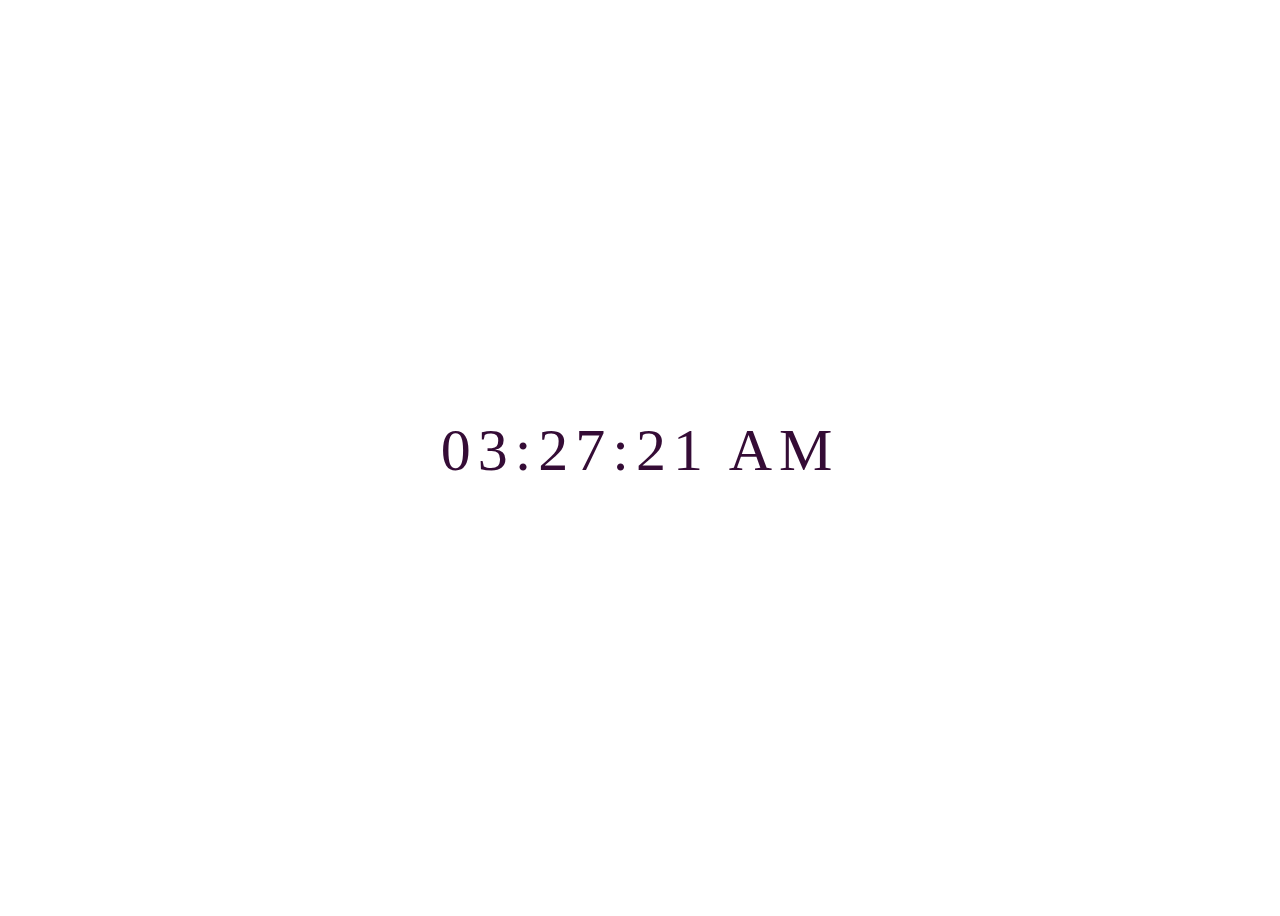
<file: Digital_Clock/index.html>
<!DOCTYPE html>
<html lang="en">
<head>
    <meta charset="UTF-8">
    <meta http-equiv="X-UA-Compatible" content="IE=edge">
    <link rel="preconnect" href="https://fonts.gstatic.com" crossorigin>
    <link href="https://fonts.googleapis.com/css2?family=Roboto:ital,wght@0,400;0,500;0,700;0,900;1,400;1,500;1,700;1,900&display=swap" rel="stylesheet">
    <meta name="viewport" content="width=device-width, initial-scale=1.0">
    <link rel="preconnect" href="https://fonts.googleapis.com">
    <link rel="stylesheet" href="./style.css">
    <title>Digital_Clock</title>
</head>
<body>
<div id="MyClockDisplay" class="clock" onload="showTime()"></div>

<script src="./script.js"></script>
</body>
</html>
</file>
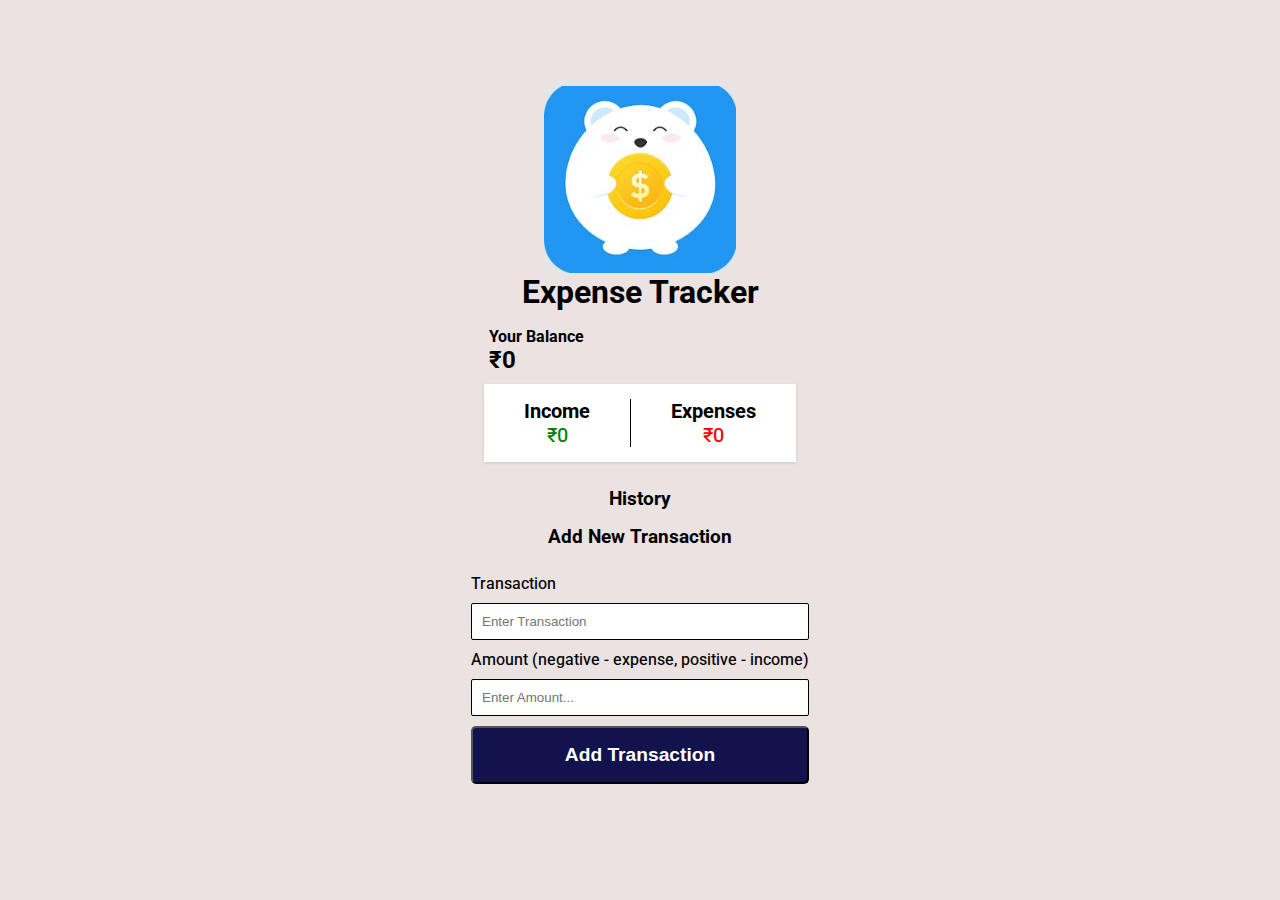
<file: Expense Tracker/index.html>
<!DOCTYPE html>
<html lang="en">
  <head>
    <meta charset="UTF-8" />
    <meta http-equiv="X-UA-Compatible" content="IE=edge" />
    <meta name="viewport" content="width=device-width, initial-scale=1.0" />
    <title>Expense Tracker</title>
    <link rel="stylesheet" href="./style/style.css" />
    <img src="./image/tr.JPG" alt="Expense Tracker" class="image">
  </head>

  <body>
    <div class="container">
      <h1>Expense Tracker</h1>
      <div class="balance">    
        <h4 class="title-balance">Your Balance</h4>
        <h2 id="balance">₹0.00</h2>
      </div>
    

    <div class="inc-exp-container">
      <div class="money">
        <h4>Income</h4>
        <p id="money-plus" class="money-plus">+₹0.00</p>
      </div>
      <div class="money">
        <h4>Expenses</h4>
        <p id="money-minus" class="money-minus">+₹0.00</p>
      </div>
    </div>

    <h3 class="history">History</h3>
    <ul id="list" class="list">
      <li class="minus">cash <span>-₹500</span><button class="delete-btn">x</button></li>
      <li class="plus">Salary <span>₹300</span><button class="delete-btn">x</button></li>
    </ul>

    <h3 class="Trans">Add New Transaction</h3>
    <form action="#" id="form">
        
      <div class="form-control">
        <label form="transaction" class="Trans-head">Transaction</label>
        <input type="transaction" id="transaction" placeholder="Enter Transaction"/>
      </div>

      <div class="form-control">
        <label for="amount">Amount (negative - expense, positive - income)</label>
        <input type="number" id="amount" placeholder="Enter Amount..." />
      </div>

      <button class="btn" type="submit">Add Transaction</button>
    </form>
  </div>

    <script src="./script/script.js"></script>
  </body>
</html>
</file>
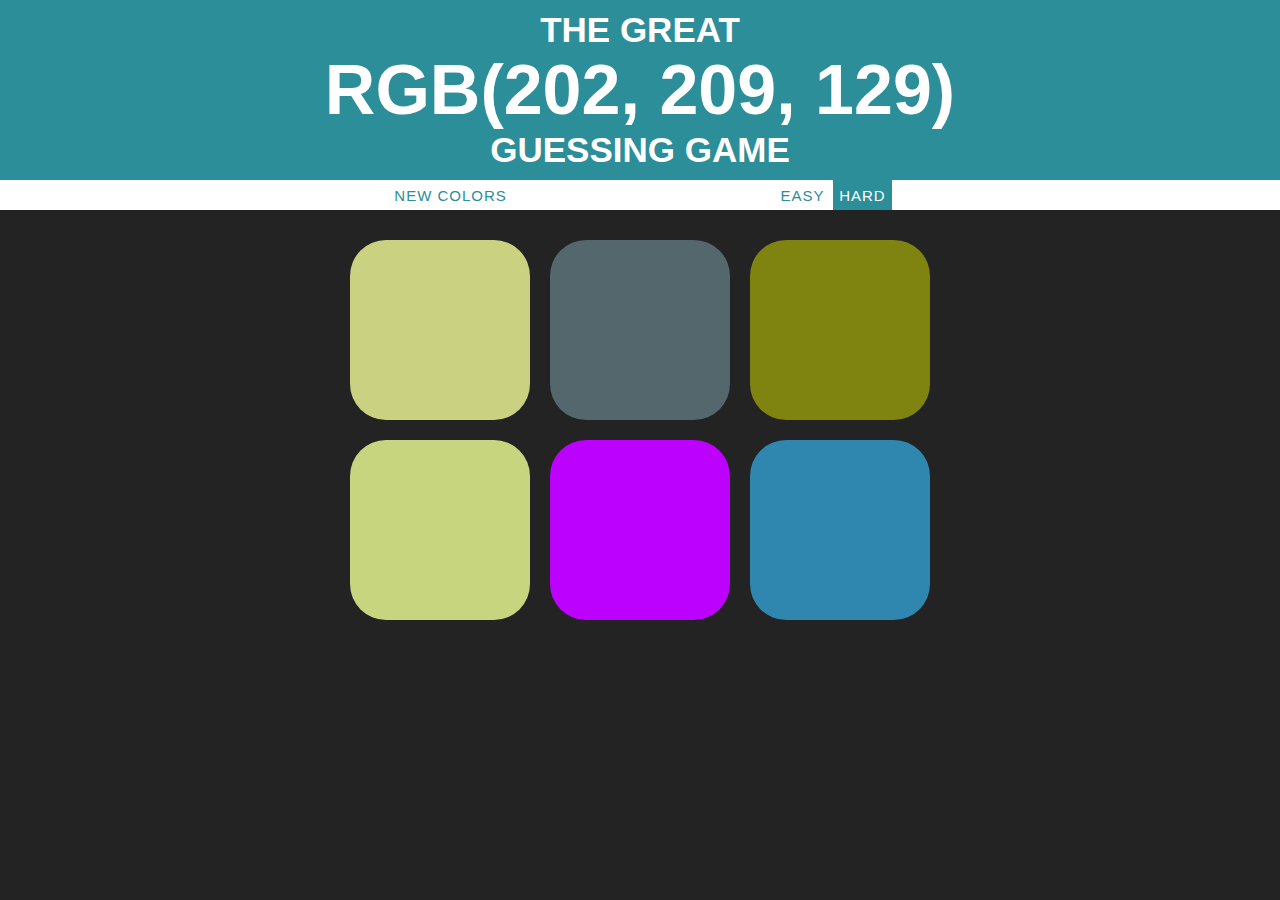
<file: Guess_The_Colour/index.html>
<!DOCTYPE html>
<html lang="en">
<head>
    <meta charset="UTF-8">
    <meta http-equiv="X-UA-Compatible" content="IE=edge">
    <link rel="preconnect" href="https://fonts.gstatic.com" crossorigin>
    <link href="https://fonts.googleapis.com/css2?family=Roboto:ital,wght@0,400;0,500;0,700;0,900;1,400;1,500;1,700;1,900&display=swap" rel="stylesheet">
    <meta name="viewport" content="width=device-width, initial-scale=1.0">
    <link rel="preconnect" href="https://fonts.googleapis.com">
    <link rel="stylesheet" href="./style.css">
    <title>Guess_My_Color</title>
</head>
<body>
	<h1>The Great <span id="color-display">RGB</span> Guessing Game</h1>
	<div id ="stripe">
	<button id="reset">New Colors</button>
	<span id="message"></span>
	<button class="mode">Easy</button>
	<button class="mode selected">Hard</button>
	</div>
	<div id="container">
	<div class="square"></div>
	<div class="square"></div>
	<div class="square"></div>
	<div class="square"></div>
	<div class="square"></div>
	<div class="square"></div>
	</div>

<script type="text/javascript" src="./script.js"></script>
</body>
</html>
</file>
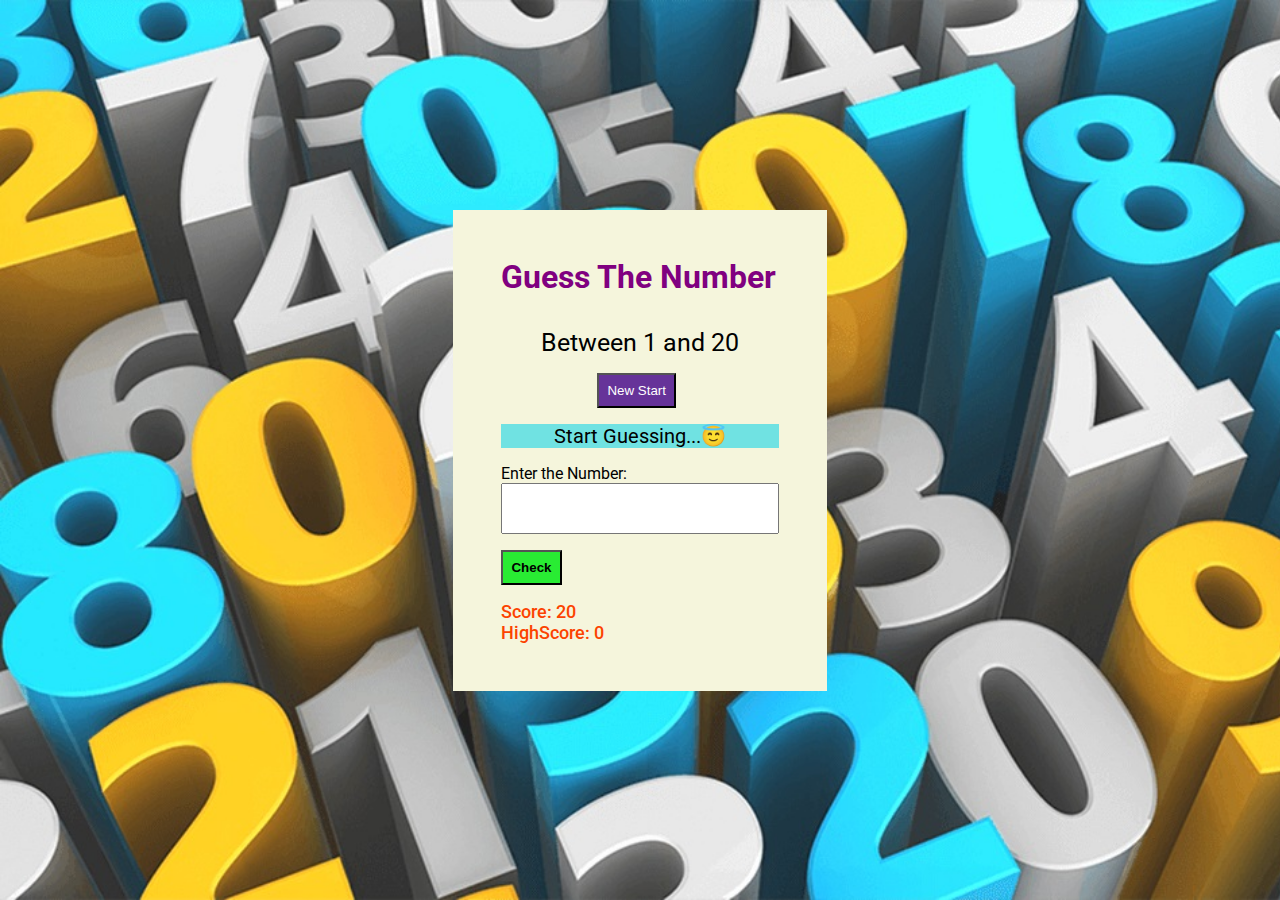
<file: GuessMyNumber/index.html>
<!DOCTYPE html>
<html lang="en">
<head>
    <meta charset="UTF-8">
    <meta http-equiv="X-UA-Compatible" content="IE=edge">
    <meta name="viewport" content="width=device-width, initial-scale=1.0">
    <link rel="preconnect" href="https://fonts.googleapis.com">
    <link rel="preconnect" href="https://fonts.gstatic.com" crossorigin>
    <link href="https://fonts.googleapis.com/css2?family=Roboto:ital,wght@0,400;0,500;0,700;0,900;1,400;1,500;1,700;1,900&display=swap" rel="stylesheet">
    <title>Guess My Number</title>
    <link rel="stylesheet" href="./style/style.css">
</head>
<body>
 <div class="container">
    <header>
        <h1 class="heading">Guess The Number</h1>
        <p class="sub-heading">Between 1 and 20</p>
        <button class="btn-again btn" id="btn-again">New Start</button>
        <p class="message" id="message">Start Guessing...😇</p>
    </header>
    <main class="main">
        <div class="left">
            <p>Enter the Number:</p>
            <input type="number" class="secret-number" id="secret-number"/>
            <button class="btn-check btn" id="btn-check">Check</button>
        </div>
        <div class="right">
            
            <p class="score">Score:  <span class="label-score" id="label-score">20</span></p>
            <p class="score">HighScore:  <span class="high-score" id="high-score">0</span></p>
        </div>

    </main>
</div>
    <script src="./script/script.js"></script>
</body>
</html>
</file>
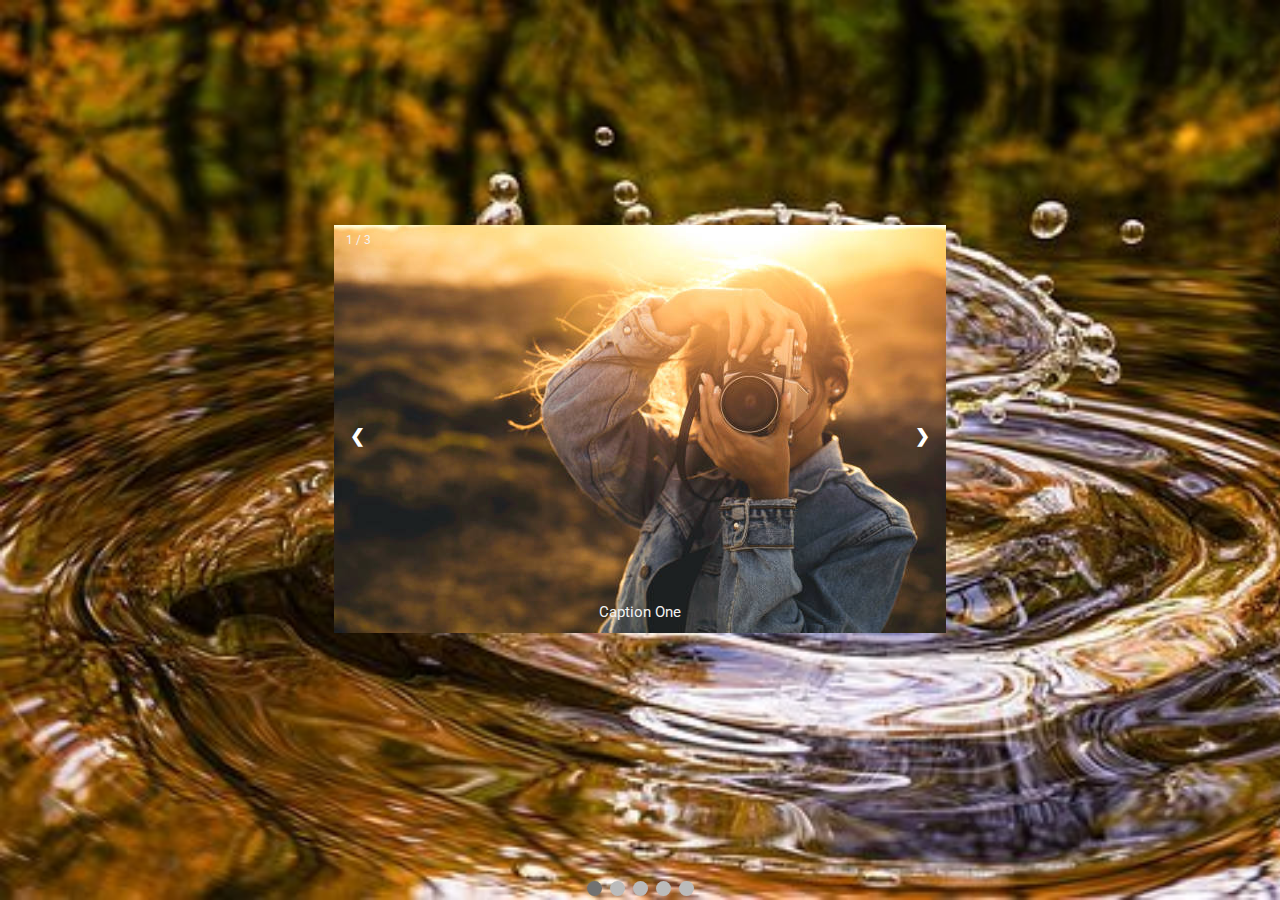
<file: Image_Carousel/index.html>
<!DOCTYPE html>
<html lang="en">
    <head>
        <meta charset="UTF-8">
        <meta http-equiv="X-UA-Compatible" content="IE=edge">
        <meta name="viewport" content="width=device-width, initial-scale=1.0">
        <link rel="preconnect" href="https://fonts.googleapis.com">
        <link rel="preconnect" href="https://fonts.gstatic.com" crossorigin>
        <link href="https://fonts.googleapis.com/css2?family=Roboto:ital,wght@0,400;0,500;0,700;0,900;1,400;1,500;1,700;1,900&display=swap" rel="stylesheet">
        <title>Image_Carousel</title>
        <link rel="stylesheet" href="./style.css">
    </head>
<body>

<div class="slideshow-container">

<div class="mySlides fade">
    <div class="numbertext">1 / 3</div>
      <img src="./Images/img6.jpg" style="width:100%">
      <div class="text">Caption One</div>
    </div>

    <div class="mySlides fade">
      <div class="numbertext">2 / 3</div>
      <img src="./Images/img7.jpg" style="width:100%">
      <div class="text">Caption Two</div>
    </div>

    <div class="mySlides fade">
      <div class="numbertext">3 / 3</div>
      <img src="./Images/img3.jpg" style="width:100%">
      <div class="text">Caption Three</div>
    </div>

    <div class="mySlides fade">
        <div class="numbertext">4 / 4</div>
        <img src="./Images/img4.jpg" style="width:100%">
        <div class="text">Caption Four</div>
    </div>

    <div class="mySlides fade">
        <div class="numbertext">5 / 5</div>
        <img src="./Images/img5.jpg" style="width:100%">
        <div class="text">Caption Five</div>
    </div>

    <a class="prev" onclick="plusSlides(-1)">&#10094;</a>
    <a class="next" onclick="plusSlides(1)">&#10095;</a>
</div>
<br>

<div style="text-align:center">
    <span class="dot" onclick="currentSlide(1)"></span>
    <span class="dot" onclick="currentSlide(2)"></span>
    <span class="dot" onclick="currentSlide(3)"></span>
    <span class="dot" onclick="currentSlide(4)"></span>
    <span class="dot" onclick="currentSlide(5)"></span>
</div>

<script src="./script.js"></script>
</body>
</html>
</file>
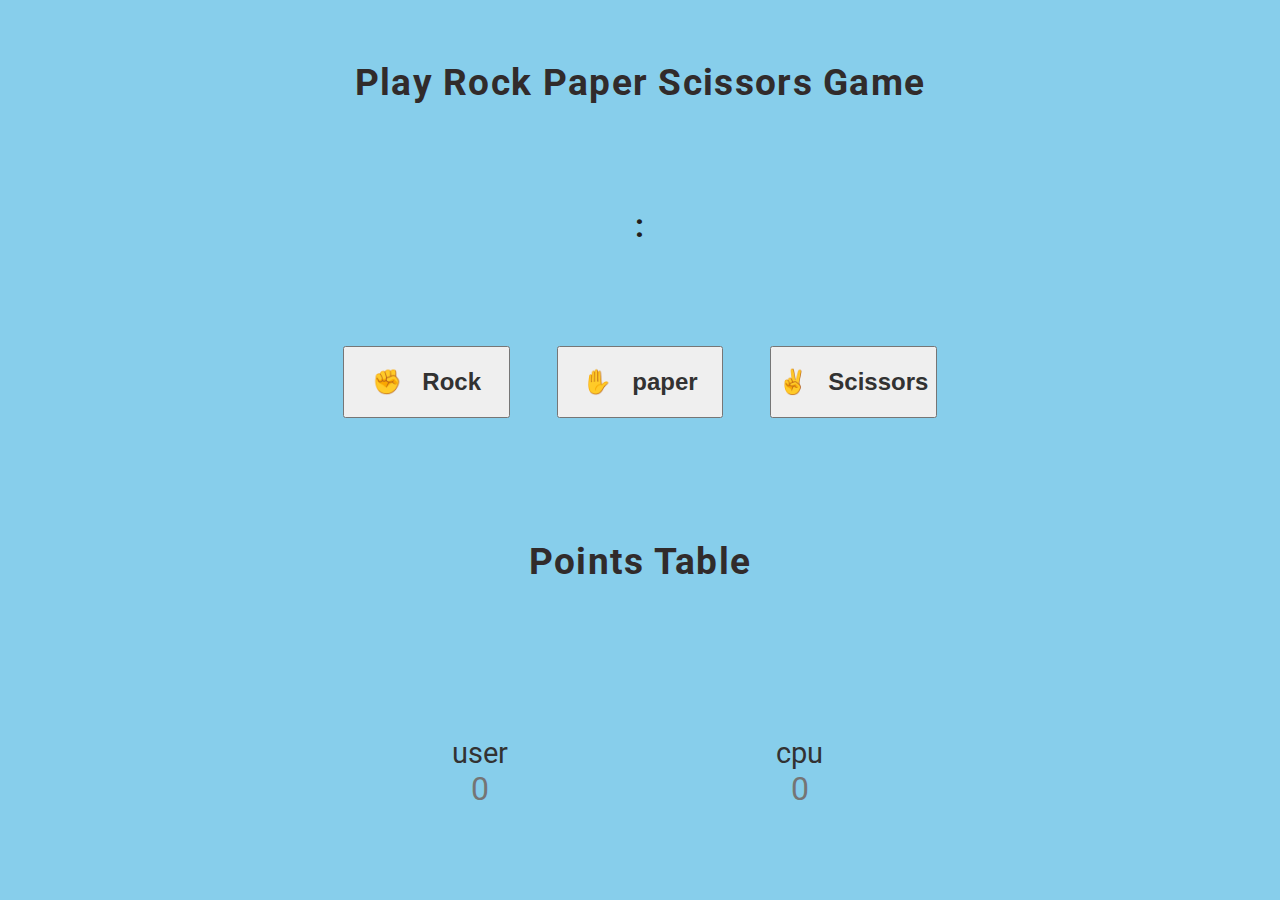
<file: Rock_Paper_Scissors_Game/index.html>
<html lang="en">

<head>
    <meta charset="UTF-8">
    <meta http-equiv="X-UA-Compatible" content="IE=edge">
    <meta name="viewport" content="width=device-width, initial-scale=1.0">
    <link rel="preconnect" href="https://fonts.googleapis.com">
    <link rel="preconnect" href="https://fonts.gstatic.com" crossorigin>
    <link href="https://fonts.googleapis.com/css2?family=Roboto:ital,wght@0,400;0,500;0,700;0,900;1,400;1,500;1,700;1,900&display=swap" rel="stylesheet">
    <title>Rock_Paper_Scissor</title>
    <link rel="stylesheet" href="./style.css">
</head>

<body class="grid">

    <h1>play rock paper Scissors game</h1>

    <div class="game-table flex">
        <span class="player-1"></span>
        <span>:</span>
        <span class="cpu"></span>
    </div>

    <div class="btn-row grid">
        <button class="btn rock-btn flex" data-value="✊"> ✊ &nbsp; Rock</button>
        <button class="btn paper-btn flex" data-value="✋"> ✋ &nbsp; paper</button>
        <button class="btn Scissors-btn flex" data-value="✌"> ✌ &nbsp; Scissors</button>
    </div>

    <h1>points table</h1>

    <div class="score-board grid">
        <span class="grid">
            <h6>user</h6>
            <p class="player-score">0</p>
        </span>
        <span class="grid">
            <h6>cpu</h6>
            <p class="cpu-score">0</p>
        </span>
    </div>

    <script src="./script.js"></script>
</body>

</html>
</file>
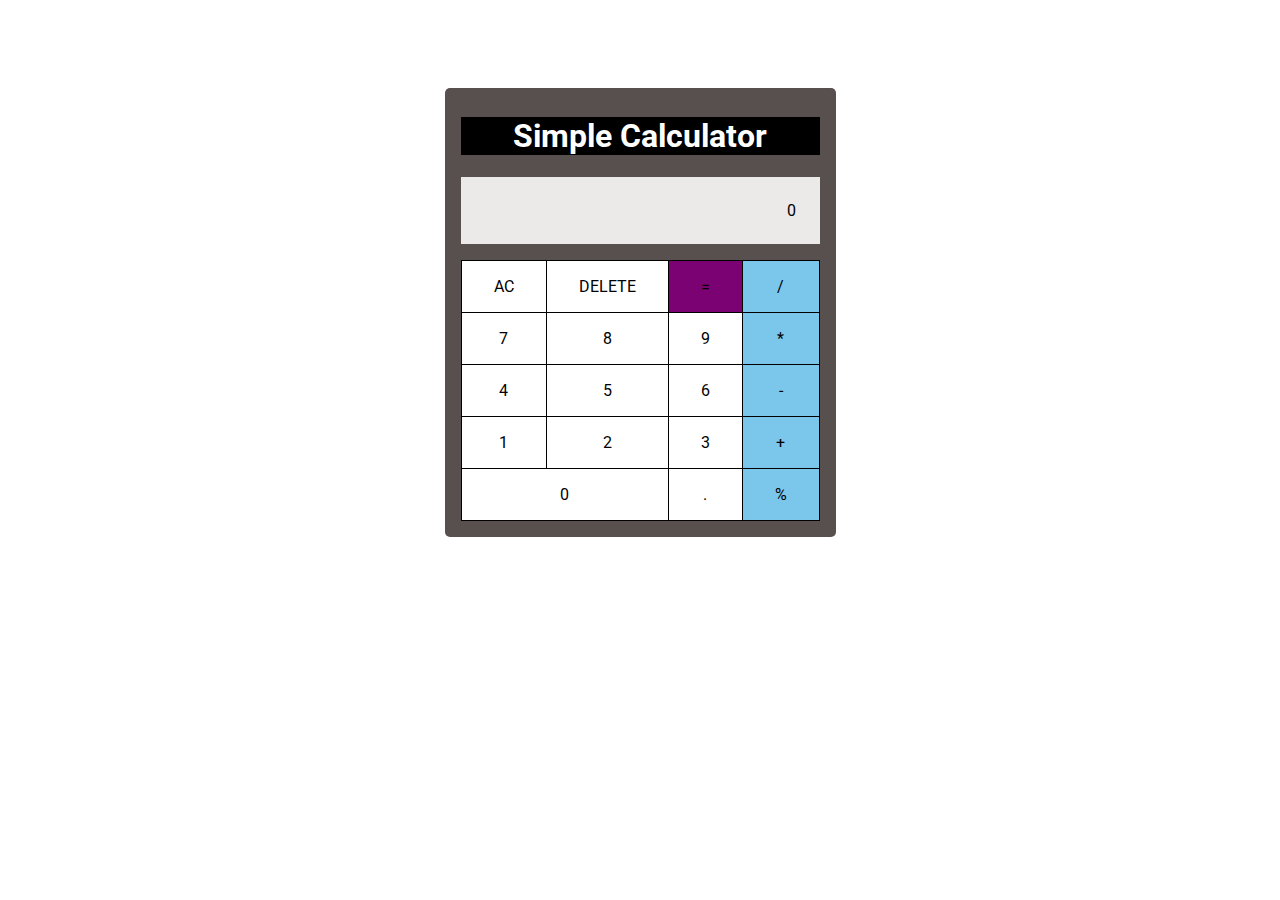
<file: simpleCalculator/index.html>
<!DOCTYPE html>
<html lang="en">
<head>
    <meta charset="UTF-8">
    <meta http-equiv="X-UA-Compatible" content="IE=edge">
    <meta name="viewport" content="width=device-width, initial-scale=1.0">
    <link rel="preconnect" href="https://fonts.googleapis.com">
    <link rel="preconnect" href="https://fonts.gstatic.com" crossorigin>
    <link href="https://fonts.googleapis.com/css2?family=Roboto:ital,wght@0,400;0,500;0,700;0,900;1,400;1,500;1,700;1,900&display=swap" rel="stylesheet">
    <link rel="stylesheet" href="style.css">
        <title>simple Calculator</title>
</head>
<body>
<section class="Title">
    <div class="container">
    <div class="row">
        <div class="heading">
            <h1>Simple Calculator</h1>
        </div>

        <div class="result" id="result">0</div>

        <table class="Table">
<tr>
    <td class="clear" id="clear">AC</td>
    <td class="delete" id="delete">DELETE</td>
    <td class="equal" id="equal">=</td>
    <td class="divide" id="divide" onclick="type(this)">/</td>
</tr>
<tr>
    <td class="number" id="7" onclick="type(this)">7</td>
    <td class="number" id="8" onclick="type(this)">8</td>
    <td class="number" id="9" onclick="type(this)">9</td>
    <td class="multiply" id="multiply" onclick="type(this)">*</td>
</tr>

<tr>
    <td class="number" id="4" onclick="type(this)">4</td>
    <td class="number" id="5" onclick="type(this)">5</td>
    <td class="number" id="6" onclick="type(this)">6</td>
    <td class="subtract" id="subtract" onclick="type(this)">-</td>
</tr>
<tr>
    <td class="number" id="1" onclick="type(this)">1</td>
    <td class="number" id="2" onclick="type(this)">2</td>
    <td class="number" id="3" onclick="type(this)">3</td>
    <td class="add" id="add" onclick="type(this)">+</td>
    
</tr>
<tr>
    <td class="number" id="0" colspan="2" onclick="type(this)" >0</td>
    <td class="number" id="." onclick="type(this)">.</td>
    <td class="percentage" id="percentage" onclick="type(this)">%</td>
</tr>
        </table>
    </div>
    </div>
</section>

    <script src="script.js"></script>
</body>
</html>
</file>
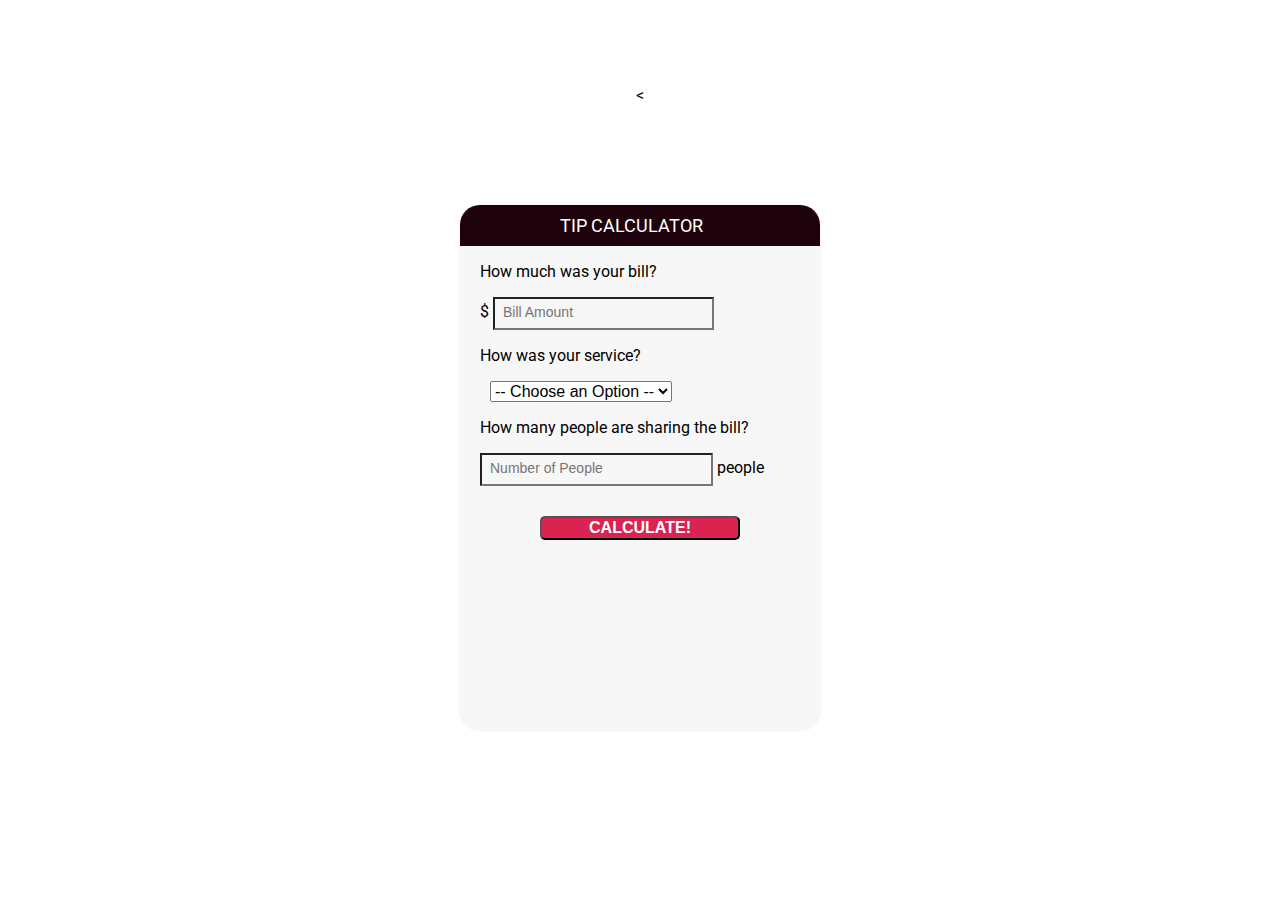
<file: Tip_Calculator/index.html>
<!DOCTYPE html>
<html lang="en">
<<head>
    <meta charset="UTF-8">
    <meta http-equiv="X-UA-Compatible" content="IE=edge">
    <link rel="preconnect" href="https://fonts.gstatic.com" crossorigin>
    <link href="https://fonts.googleapis.com/css2?family=Roboto:ital,wght@0,400;0,500;0,700;0,900;1,400;1,500;1,700;1,900&display=swap" rel="stylesheet">
    <link rel="stylesheet" href="./style.css">
    <title>Tip_Calculator</title>
    <meta name="viewport" content="width=device-width, initial-scale=1.0">
    <link rel="preconnect" href="https://fonts.googleapis.com">
</head>
<body>
    
<div id="container">
    <h1>Tip Calculator</h1>
    <div id="calculator">

<form>
    <p>How much was your bill?<p> $ <input id="billamt" type="text" placeholder="Bill Amount">
    <p>How was your service?<p>
    <select id="serviceQual">
    <option disabled selected value="0">-- Choose an Option --</option>
    <option value="0.3">50&#37; &#45; Outstanding</option>
    <option value="0.2">20&#37; &#45; Good</option>
    <option value="0.15">15&#37; &#45; It was OK</option>
    <option value="0.1">10&#37; &#45; Bad</option>
    <option value="0.05">5&#37; &#45; Terrible</option>
    </select>
</form>
    <p>How many people are sharing the bill?</p>
    <input id="peopleamt" type="text" placeholder="Number of People"> people
    <button type="button" id="calculate">Calculate!</button>
</div>

<div id="totalTip">
    <sup>$</sup><span id="tip">0.00</span>
    <small id="each">each</small>
</div>
</div>

<script src="./script.js"></script>
</body>
</html>
</file>
<file: Digital_Clock/style.css>
@import url('https://fonts.googleapis.com/css2?family=Roboto:ital,wght@0,400;0,500;0,700;0,900;1,400;1,500;1,700;1,900&display=swap');

*::after ::before{
    padding: 0%;
    margin: 0%;
    box-sizing: border-box;
}

html{
    font-size: 16px;

}

body{
    font-family: 'Roboto', sans-serif;
    display: flex;
    flex-direction: column;
    align-items: center;
    justify-content: center;
    height: 100vh;
}

.container{
    background-color: rgb(20, 22, 22) ;
    display: flex;
    flex-direction: row;
    align-items: center;
    justify-content: center;
    width: 50%;
    height: 50%;
}

.clock {
    position: absolute;
    top: 50%;
    left: 50%;
    transform: translateX(-50%) translateY(-50%);
    color: #350c36;
    font-size: 60px;
    font-family: Orbitron;
    letter-spacing: 7px;
}
</file>
<file: Expense Tracker/style/style.css>
@import url('https://fonts.googleapis.com/css2?family=Roboto:ital,wght@0,400;0,500;0,700;0,900;1,400;1,500;1,700;1,900&display=swap');

*{
    margin: 0;
    padding: 0;
    box-sizing: border-box;
}

html{
    font-size: 16px;
}
.image{
   width: 15%;
   height: auto;
}

body {
    font-family: 'Roboto', sans-serif;
    background-color: rgb(235, 226, 226); 
    display: flex;
    flex-direction: column;
    align-items: center;
    justify-content: center;
    min-height: 100vh;
    font-weight: 450;
}

.container{
    
    display: flex;
    flex-direction: column;
    align-items: center;
    justify-content: center;
    width: auto;
}

.balance{
    display: flex;
    flex-direction: column;
    justify-content: center;
    padding-right: 13rem;
}

.title-balance{
    padding-top: 1rem;
}

.history{
    padding-top: 1rem;
}

.Trans{
    padding-top: 1rem;
}
.inc-exp-container{
    background-color: white;
    padding: 15px 20px;
    box-shadow: 0 1px 3px rgba(0, 0, 0, 0.12);
    display: flex;
    justify-content: space-between;
    margin: 10px 0;
}

.inc-exp-container > div {
    flex: 1;
    text-align: center;
    margin: 0 20px;
}

.inc-exp-container > div:first-of-type {
    border-right: 1px solid black;
    padding-right: 40px;
}

.money{
    font-size: 20px;
    margin: 5px 0;
}

.money-plus{
    color: green;
}

.money-minus{
    color: red;
}

label{
    display: inline-block;
    margin: 10px 0;
    width: 100%;
}

input{
    border: 1px solid black;
    border-radius: 2px;
    display: block;
    padding: 10px;
    width: 100%;
}

.btn{
    cursor: pointer;
    background-color: rgb(18, 18, 77);
    color: white;
    display: block;
    width: 100%;
    margin: 10px 0 30px;
    padding: 1rem;
    border-radius: 5px;
    font-size: 1.2rem;
    font-weight: bold;
}

.list li{
    list-style: none;
    margin-bottom: 20px;
    background-color: white;
    box-shadow: 0 1px 3px rgba(0,0,0, 0.12);
    color: black;
    display: flex;
    justify-content: space-between;
    position: relative;
    padding: 10px;
    margin: 10px 0;
    width: 320px;
}

.list li.plus span{
    color: green;
}

.list li.minus span{
    color: red;
}

.delete-btn{
    cursor: pointer;
    background-color: #dc3545;
    border:0;
    color: white;
    font-size: 1.5rem;
    padding: 2px 5px;
    position: absolute;
    top: 50%;
    left: 0%;
    transform: translate(-100%, -50%);
    opacity: 0;
    transition: opacity 0.3s ease;
}

.Trans-head{
    padding-top: 1rem;
}
.list li:hover .delete-btn {
    opacity: 1;
}
</file>
<file: Guess_The_Colour/style.css>
@import url('https://fonts.googleapis.com/css2?family=Roboto:ital,wght@0,400;0,500;0,700;0,900;1,400;1,500;1,700;1,900&display=swap');

*::after ::before{
    padding: 0%;
    margin: 0%;
    box-sizing: border-box;
}

html{
    font-size: 16px;

}

body {
	background-color: #232323;
	font-family: "Raleway", Sans-serif;
	font-size: 62.5%; /*1 em = 10px */
	margin: 0;
}

#container {
	max-width: 600px;
	margin: 0 auto;
	padding-top: 20px;

}
.square {
	width: 30%;
	background-color: purple;
	padding-bottom: 30%;
	float: left;
	margin: 1.66%;
	transition: background .5s;
	-webkit-transition: background .5s;
	-moz-transition: background .5s;
	-o-transition: background .5s;
} 

h1 {
	color: white;
	background-color: #2C8E99;
	font-size: 3.5em;
	text-align: center;
	text-transform: uppercase;
	margin: 0;
	padding: 10px 0;
}

#color-display {
	display: block;
	font-size: 2em;
}

#stripe {
	background: white;
	height: 30px;
	text-align: center;
	color: black;
}

#message {
	text-transform: uppercase;
	color: #2C8E99;
	font-size: 1.5em;
	display: inline-block;
	width: 20%;
}

button {
	outline: none;
	color: #2C8E99;
	font-family: "Raleway", Sans-serif;
	text-transform: uppercase;
	font-size: 1.5em;
	background-color: white;
	height: 100%;
	letter-spacing: 1px;
	transition: all 0.3s;
	-webkit-transition: all 0.3s;
	-moz-transition: all 0.3s;
	-o-transition: all 0.3s;
}

button:hover {
	background-color: #2C8E99;
	color: white;
}

.selected {
	background-color: #2C8E99;
	color: white;
}

.square {
	border-radius: 20%;
}

* {
	border: 0px solid red;
}
</file>
<file: GuessMyNumber/style/style.css>
@import url('https://fonts.googleapis.com/css2?family=Roboto:ital,wght@0,400;0,500;0,700;0,900;1,400;1,500;1,700;1,900&display=swap');

*{
    margin: 0;
    padding: 0;
    box-sizing: border-box;
}

html{
    font-size: 16px;
}

body{
    font-family: 'Roboto', sans-serif;
    display: flex;
    flex-direction: column;
    align-items: center;
    justify-content: center;
    height: 100vh;
    background-image: url(./number.jpg);
    background-repeat:no-repeat;
    background-size: cover;

}

.container{
 background-color: beige;
 margin: auto;     
 padding: 3rem;
}

.heading{
    color: purple;
    padding-bottom: 2rem;
}
.sub-heading{
    display: flex;
    flex-direction: column;
    align-items: center;
    justify-content: center;
    padding-bottom: 1rem;
    font-size: 25px;
}

.btn-again {
    padding: 0.5rem;
    margin-left: 6rem;
    margin-right:5rem;
    background-color: rebeccapurple;
    color: white;
    }

.secret-number{
    width: 100%;
    padding: 1rem;
    font-weight: 500;
}

.btn-check{
    padding: 0.5rem;
    margin-top: 1rem;
    margin-bottom: 1rem;
    background-color: rgb(41, 236, 51);
    font-weight: 600;
}

.message{
    margin-top: 1rem;
    margin-bottom: 1rem;   
    font-size: 20px; 
    background-color: rgb(112, 226, 226);
    display: flex;
    flex-direction: column;
    align-items: center;
    justify-content: center;
}

.score{
    font-weight: 500;
    font-size: 18px;
    color: rgb(252, 67, 0);
}
</file>
<file: Image_Carousel/style.css>
@import url('https://fonts.googleapis.com/css2?family=Roboto:ital,wght@0,400;0,500;0,700;0,900;1,400;1,500;1,700;1,900&display=swap');

*{
    margin: 0;
    padding: 0;
    box-sizing: border-box;
}

html{
    font-size: 16px;
}

body{
    font-family: 'Roboto', sans-serif;
    display: flex;
    flex-direction: column;
    align-items: center;
    justify-content: center;
    height: 100vh;
    background-image: url(./Images/bg2.jpg);
    background-size: cover;
}

.slideshow-container {
    max-width: 1000px;
    position: relative;
    margin: auto;
}

.mySlides {
    display: none;
}

.prev, .next {
    cursor: pointer;
    position: absolute;
    top: 50%;
    width: auto;
    margin-top: -22px;
    padding: 16px;
    color: white;
    font-weight: bold;
    font-size: 18px;
    transition: 0.6s ease;
    border-radius: 0 3px 3px 0;
    user-select: none;
}

.next {
    right: 0;
    border-radius: 3px 0 0 3px;
}

.prev:hover, .next:hover {
    background-color: rgba(0,0,0,0.8);
}

.text {
    color: #f2f2f2;
    font-size: 15px;
    padding: 8px 12px;
    position: absolute;
    bottom: 8px;
    width: 100%;
    text-align: center;
}

.numbertext {
    color: #f2f2f2;
    font-size: 12px;
    padding: 8px 12px;
    position: absolute;
    top: 0;
}

.dot {
    cursor: pointer;
    height: 15px;
    width: 15px;
    margin: 0 2px;
    background-color: #bbb;
    border-radius: 50%;
    display: inline-block;
    transition: background-color 0.6s ease;
}

.active, .dot:hover {
    background-color: #717171;
}

.fade {
    animation-name: fade;
    animation-duration: 1.5s;
}

@keyframes fade {
    from {opacity: .4}
    to {opacity: 1}
}
</file>
<file: Rock_Paper_Scissors_Game/style.css>
@import url('https://fonts.googleapis.com/css2?family=Roboto:ital,wght@0,400;0,500;0,700;0,900;1,400;1,500;1,700;1,900&display=swap');

*{
    margin: 0;
    padding: 0;
    box-sizing: border-box;
}

html{
    font-size: 16px;
}

body{
    font-family: 'Roboto', sans-serif;
    display: flex;
    flex-direction: column;
    align-items: center;
    justify-content: center;
    height: 100vh;
    background-color: skyblue;
    background-size: cover;

}

.grid {
  display: grid;
  align-content: space-around;
  justify-content: space-around;
}

.flex {
  display: flex;
  align-items: center;
  justify-content: space-around;
}

body {
  height: 100vh;
  width: 100%;
  grid-template-columns: 50vw;
  grid-template-rows: 10vh 5vh 13vh 10vh 20vh;
}

body > h1 {
  text-align: center;
  text-transform: capitalize;
  letter-spacing: 1.3px;
  font-size: 2.3rem;
  color: #312b2b;
}

.game-table > span {
  font-weight: bold;
  font-size: 2rem;
  color: #221e1e;
  letter-spacing: 1.3px;
}

.btn-row {
  grid-template-columns: repeat(3, 13vw);
  grid-template-rows: 8vh;
}

.btn{
  font-weight: bold;
  font-size: 1.5rem;
  color: #323232;
}

.score-board {
  grid-template-columns: repeat(2, 13vw);
  grid-template-rows: 0.99fr;
}

.score-board > span {
  justify-items: center;
}

.score-board > span > h6 {
  font-weight: normal;
  font-size: 1.8rem;
  color: #323232;
}

.score-board > span > p {
  font-weight: normal;
  font-size: 2rem;
  color: #757575;
}

@media (min-width: 0px) and (max-width: 350px) {
  body {
    height: 105vh;
    grid-template-columns: 80vw;
    grid-template-rows: 20vh 20vh 20vh 15vh 30vh;
  }

  body > h1 {
    letter-spacing: 1.3px;
    font-size: 2rem;
    padding-top: 15px;
  }

  .btn-row {
    grid-template-columns: repeat(3, 23vw);
    grid-template-rows: 10vh;
    justify-content: space-between;
  }
}

@media (min-width: 351px) and (max-width: 900px) {
  body {
    height: 100vh;
    grid-template-columns: 80vw;
    grid-template-rows: 10vh 10vh 10vh 5vh 25vh;
  }

  body > h1 {
    letter-spacing: 1.3px;
    font-size: 2.5rem;
  }

  .btn-row {
    grid-template-columns: repeat(3, 23vw);
    grid-template-rows: 10vh;
    justify-content: space-between;
  }

  .btn {
    font-weight: bold;
    font-size: 1.5rem;
  }

  .score-board > span > h6,
  .score-board > span > p {
    font-size: 2.3rem;
  }
}
</file>
<file: simpleCalculator/style.css>
@import url('https://fonts.googleapis.com/css2?family=Roboto:ital,wght@0,400;0,500;0,700;0,900;1,400;1,500;1,700;1,900&display=swap');

*::after,*::before{
    margin: 0;
    padding: 0;
    box-sizing: border-box;
    outline: none;
}

html{
    font-size: 16px;
}

body{
    font-family: 'Roboto', sans-serif;
    background-color: white;
    color: black;
    display: flex;
    flex-direction: column;
    align-items: center;
    justify-content: center;
    padding-top: 5rem;
}

.container{
    margin: auto;
    padding-top: 0.5rem;
    padding-bottom: 1rem;
    padding-left: 1rem;
    padding-right: 1rem;
    background-color: rgb(88, 79, 79);
    border-radius: 5px;
}

.heading{
    background-color: black;
    color: white;
    text-align: center;
    padding-left: 2rem;
    padding-right: 2rem;
}
.result {
    background-color:rgb(236, 233, 233);
    padding: 1.5rem;
    margin-bottom: 1rem;
    text-align: right;
}

table{
    border-collapse: collapse;
    background-color: white;
    text-align: center;
}

table td{
    cursor: pointer;
    border: 1px solid;
    padding-left: 2rem;
    padding-right: 2rem;
    padding-top: 1rem;
    padding-bottom: 1rem;
}
.number:hover{
    background-color:rgb(230, 46, 107);
}
.clear:hover{
    background-color:rgb(230, 46, 107);
}
.delete:hover{
    background-color:rgb(230, 46, 107);
}
.equal{
background-color: rgb(122, 2, 114);
}
.divide {
    background-color: rgb(122, 199, 235);
}
.multiply{
    background-color: rgb(122, 199, 235);
}
.subtract{
    background-color: rgb(122, 199, 235);
}
.add{
    background-color: rgb(122, 199, 235);
}
.percentage{
    background-color: rgb(122, 199, 235);
}
</file>
<file: Tip_Calculator/style.css>
@import url('https://fonts.googleapis.com/css2?family=Roboto:ital,wght@0,400;0,500;0,700;0,900;1,400;1,500;1,700;1,900&display=swap');

*::after ::before{
    padding: 0%;
    margin: 0%;
    box-sizing: border-box;
}

html{
    font-size: 16px;

}

body{
    font-family: 'Roboto', sans-serif;
    display: flex;
    flex-direction: column;
    align-items: center;
    justify-content: center;
    height: 100vh;
}

.container{
    background-color: aqua ;
    display: flex;
    flex-direction: row;
    align-items: center;
    justify-content: center;
    width: 50%;
    height: 50%;
}

#container {
  height: 525px;
  width: 360px;
  margin: 100px auto;
  background: #f7f7f7;
  box-shadow: 0 0 3px rgba(0, 0, 0, 0.1);
  border-radius: 20px;
  -webkit-border-radius: 20px;
  -moz-border-radius: 20px;
}

h1 {
  background: #1F030C;
  color: white;
  margin: 0;
  padding: 10px 100px;
  text-transform: uppercase;
  font-size: 18px;
  font-weight: normal;
  border-top-left-radius: 20px;
  border-top-right-radius: 20px;
}

p {
  padding-left: 20px;
}

form input[type="text"] {
  width: 90px;
}

input {
  padding-left: 20px;
}

#billamt {
  font-size: 14px;
  color: red;
  background-color: #f7f7f7;
  width: 60%;
  padding: 5px 5px 8px 8px;
}

#billamt:focus {
  background: #fff;
  border: 3px solid #2980b9;
  outline: none;
}

#peopleamt {
  width: 60%;
  padding: 5px 5px 8px 8px;
  margin-left: 20px;
  color: red;
  background-color: #f7f7f7;
  font-size: 14px;
}

.dollarSign {
  display: inline;
}

#serviceQual {
  margin-left: 10px;
  font-size: 16px;
}

button {
  text-transform: uppercase;
  font-weight: bold;
  display: block;
  margin: 30px auto;
  background: #da2350;
  border-radius: 5px;
  width: 200px;
  font-size: 16px;
  color: white;
}

button:hover {
  background: #4c2827;
  border-bottom-color: #111;
}

button:active {
  position: relative;
  top: 1px;
}

#totalTip {
  font-size: 30px;
  margin-top: 5px;
  text-align: center;
}

#totalTip:before {
  content: "Tip amount";
  font-size: 20px;
  font-weight: bold;
  display: block;
  text-transform: uppercase;
}

#totalTip sup {
  font-size: 20px;
  top: -18px;
}

#totalTip small {
  font-size: 20px;
  font-weight: bold;
  display: block;
}
</file>
